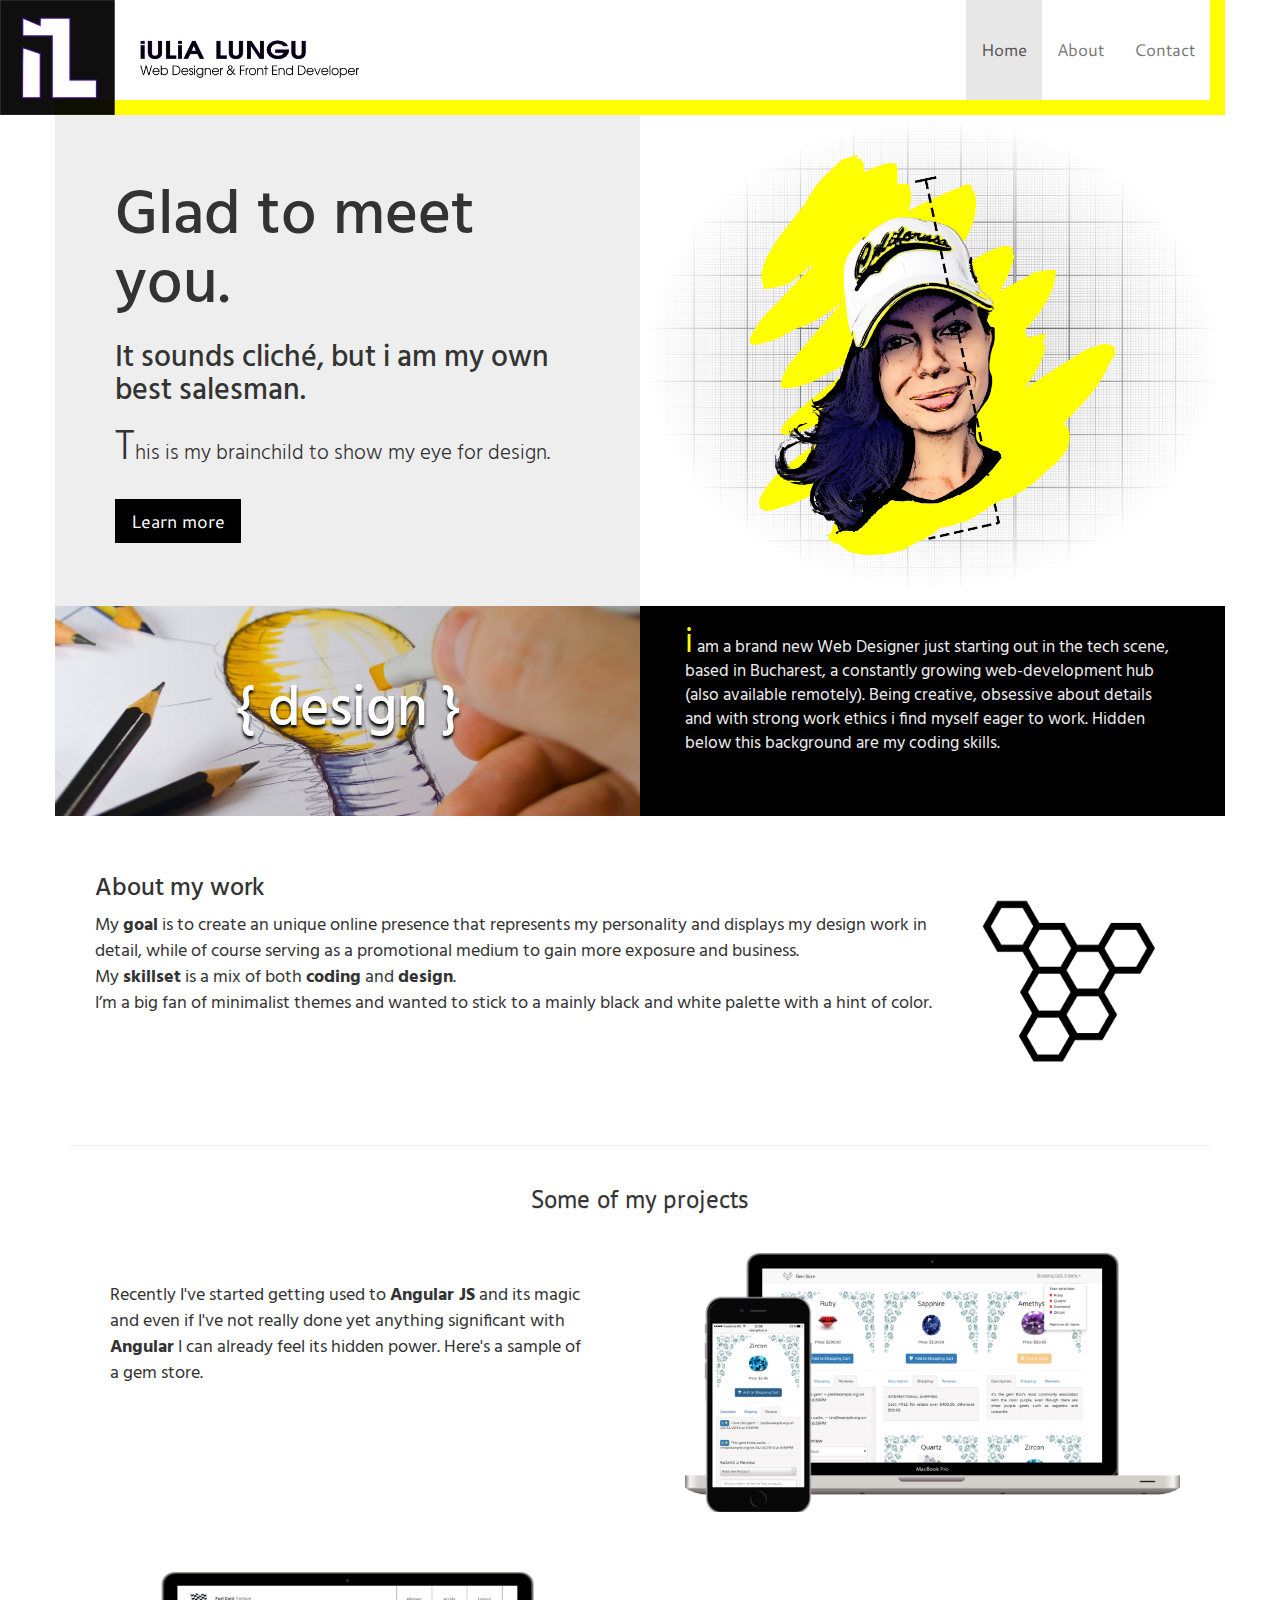
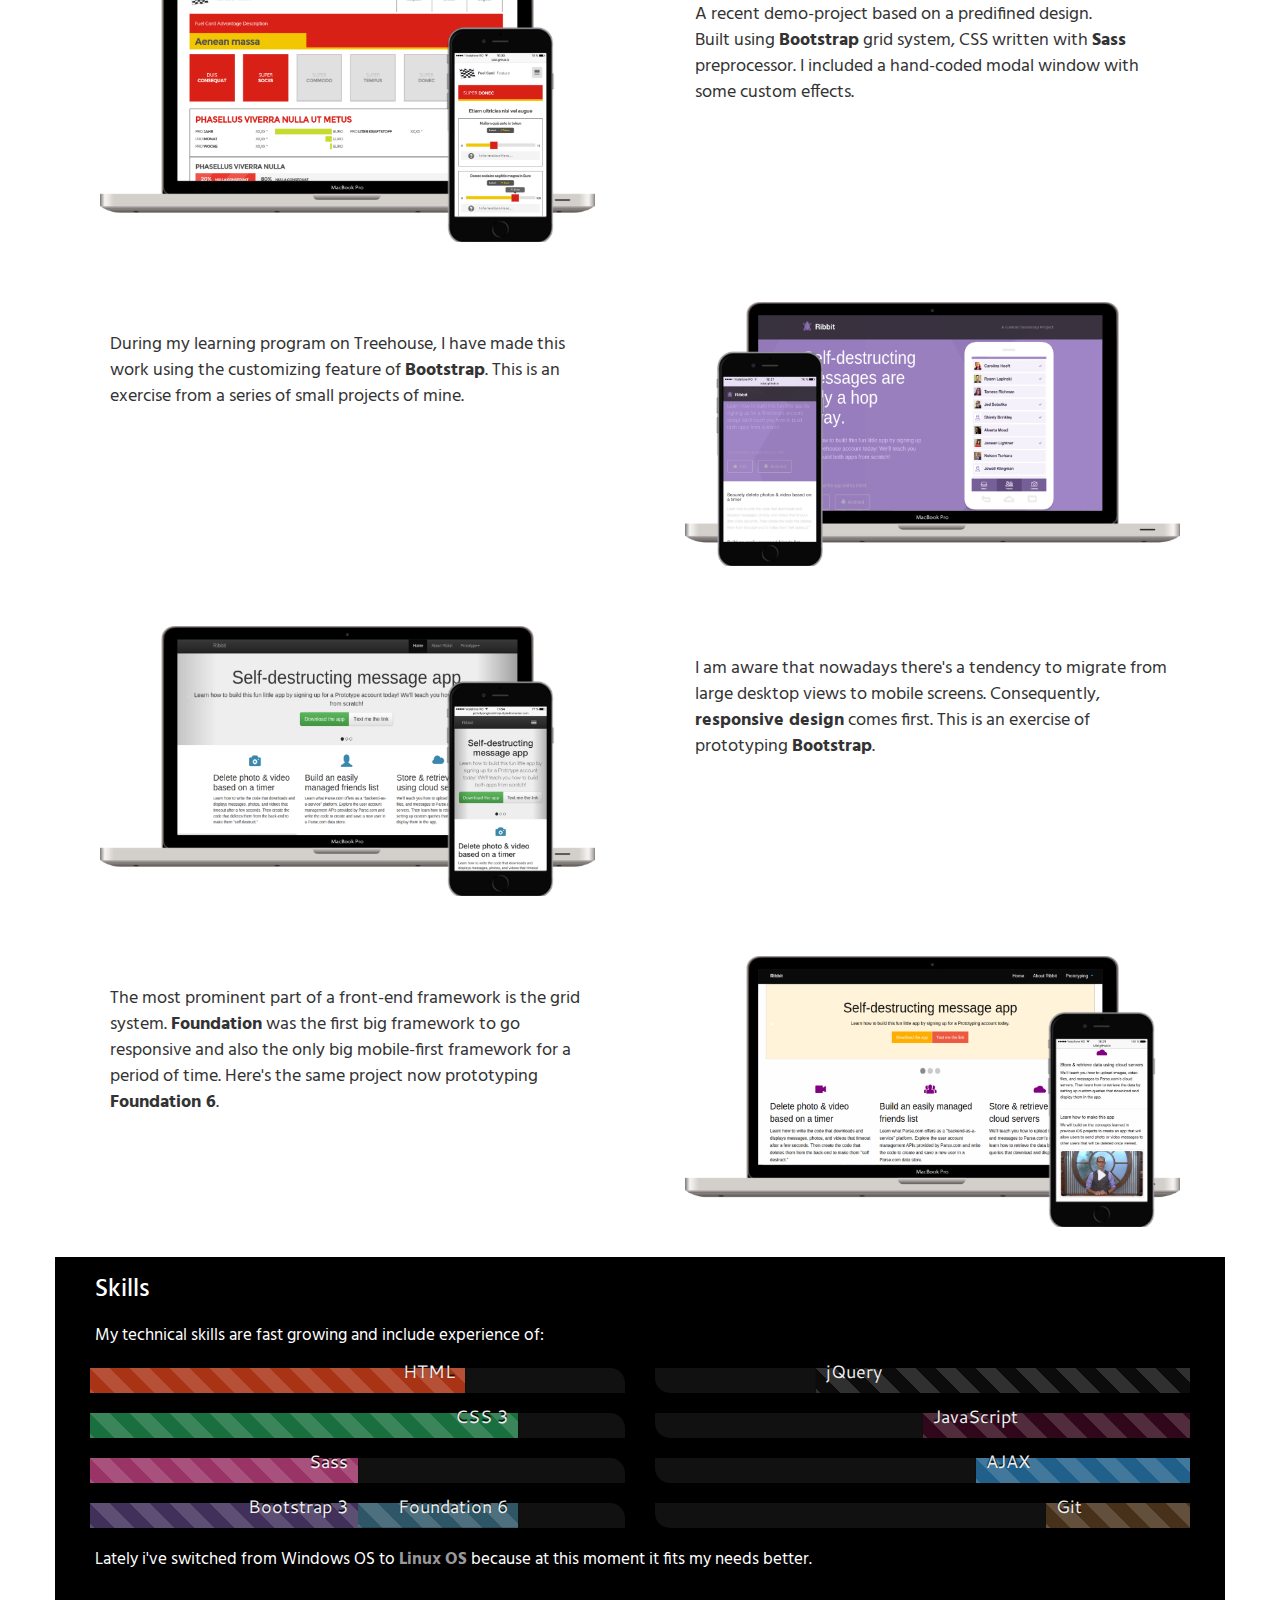
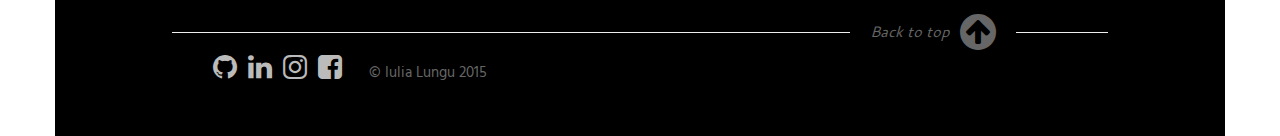
<file: index.html>
<!DOCTYPE html>
<html>
	<head>
		<meta charset="utf-8">
		<meta name="viewport" content="width=device-width, initial-scale=1.0">
		<title> Portfolio | Iulia Lungu </title>
		<link href="https://maxcdn.bootstrapcdn.com/bootstrap/3.3.5/css/bootstrap.min.css" rel="stylesheet"/>
		<link href="bootstrap.min.css" rel="stylesheet"/>
		<link rel="stylesheet" href="https://maxcdn.bootstrapcdn.com/font-awesome/4.5.0/css/font-awesome.min.css">
		<link href='https://fonts.googleapis.com/css?family=PT+Sans:400,700|Maven+Pro:400,700,500,900|Raleway:400,800,100,200,300,500,600,700|Cantarell:400,700|Hind:400,600,300,500,700' rel='stylesheet' type='text/css'>
		<link href="style.css" rel="stylesheet"/>
		<script src="https://code.jquery.com/jquery-1.11.3.min.js"></script>
		<script src="https://maxcdn.bootstrapcdn.com/bootstrap/3.3.5/js/bootstrap.min.js"></script>
		<script src="app.js"></script>
	</head>
	<body>
		<nav class="navbar navbar-default navbar-reset">
  			<div class="container-fluid container-fluid-max-width">
    			<!-- Brand and button for toggle when less than 768px -->
				    <div class="navbar-header">
				      <button type="button" id="nav-btn" class="navbar-toggle collapsed nav-btn" data-toggle="collapse" data-target="#nav" aria-expanded="false">
				        <i class="fa fa-chevron-down"></i>
				        <i class="fa fa-chevron-down"></i>
				      </button>
				      <a class="navbar-brand logo-link" href="index.html"><img src="img/logo-sm.png" alt="logo" class="logo-img hidden-xs"/><img src="img/logo-xs.png" alt="logo" class="logo-img visible-xs"/></a>
				    </div>

		    <!-- nav links -->
		    <div class="collapse navbar-collapse" id="nav" style="border: none;">
		    	<div class="container nav-border">
			      <ul class="nav navbar-nav navbar-right">
			        <li class="active">
				        <a href="index.html" class="page">
				        	<span class="glyphicon glyphicon-home page-icon"></span>Home<span class="sr-only">(current)</span></a>
			        </li>
			        <li>
			        	<a href="about.html" class="page"><span class="glyphicon glyphicon-user page-icon"></span>About</a>
			        </li>
			        <li>
			        	<a href="contact.html" class="page"><span class="glyphicon glyphicon-earphone page-icon"></span>Contact</a>
			        </li>
			      </ul> <!-- end nav -->
		    </div><!-- end navbar-collapse links -->
		  </div><!-- end container-fluid -->
		</nav> <!-- end Navbar -->

		<div class= "container">
				<div class="row">
					<div class="jumbotron-custom jumbotron col-xs-12 col-sm-6 col-md-6">
		  				<h1>Glad to meet you.</h1>
		  					<h2>It sounds cliché, but i am my own best salesman.</h2>
						<p style="z-index: 10000" class="hidden-xs">This is my brainchild to show my eye for design.</p>
		  				<p><a id = 'learn-more-btn' class="btn btn-primary btn-lg about-btn" href="#about" role="button">Learn more</a></p>
					</div> <!-- end jumbotron -->
					<div class="hidden-xs col-sm-6 col-md-6 portrait-bg">
						<img class="portrait img-responsive" src="img/portrait.png">
					</div>
				</div> <!-- end 1st row -->
				<div class="row about">
						<div id="carousel-example-generic" class="carousel slide carousel-bg col-xs-12 col-sm-6" data-ride="carousel">
						  <!-- Wrapper for slides -->
						  <div class="carousel-inner" role="listbox">
						    <div class="item active">
						      <div class="carousel-text">
						        <div class="c-text"><h2>{ design }</h2></div>
						      </div>
						    </div>
						    <div class="item">
						      <div class="carousel-text">
						      	<div class="c-text"><h2>< code ></h2></div>
						      </div>
						    </div>
						  </div>

						 
						 </div> <!-- end carousel-->
					
				
				
					<div id="about" class="col-xs-12 col-sm-6 pull-right about-text">
						<p>i am a brand new Web Designer just starting out in the tech scene,
						based in Bucharest, a constantly growing web-development hub (also available remotely).
						Being creative, obsessive about details and with strong work ethics i find myself eager to work.
						Hidden below this background are my coding skills.</p>
					</div>
				</div><!-- end 2nd row -->
						<div class="row goal hidden-xs">
						<h2>About my work</h2>
							<p>My <strong>goal</strong> is to create an unique online presence that represents my personality and displays my design work in detail, while of course serving as a promotional medium to gain more exposure and business.<br>
							My <strong>skillset</strong> is a mix of both <strong>coding</strong> and <strong>design</strong>.<br>
							I’m a big fan of minimalist themes and wanted to stick to a mainly black and white palette with a hint of color.</p>
							<img src="img/honeycomb.png" class="hidden-xs honeycomb">
						</div>
				<hr class="hidden-xs">
			<div class="row  projects">
				<h2 class="text-center">Some of my projects</h2>
				<div class="col-xs-12 col-sm-6  pull-right">
					<a href="http://iulial.github.io/GemStoreAngularJS/"><img src="img/gemstore.png" class="img-responsive project-pic"></a>
				</div>
				<div class="col-xs-12 col-sm-6">
					<p class="project-p">Recently I've started getting used to <strong>Angular JS</strong> and its magic and even if I've not really done yet anything significant with <strong>Angular</strong> I can already feel its hidden power. Here's a sample of a gem store.</p>
				</div>
			</div>
			<div class="row">
				<div class="col-xs-12 col-sm-6">
					<a href="http://iulial.github.io/Fuel-Demo/"><img src="img/fuel.png" class="img-responsive project-pic"></a>
				</div>
				<div class="col-xs-12 col-sm-6">
					<p class="project-p">A recent demo-project based on a predifined design.<br>
					Built using <strong>Bootstrap</strong> grid system, CSS written with <strong>Sass</strong> preprocessor. I included a hand-coded modal window with some custom effects. </p>
				</div>
			</div>
			
			<div class="row">
				<div class="col-xs-12 col-sm-6  pull-right">
					<a href="http://iulial.github.io/RibbitBootstrap/"><img src="img/ribbit.png" class="img-responsive project-pic"></a>
				</div>
				<div class="col-xs-12 col-sm-6">
					<p class="project-p">During my learning program on Treehouse, I have made this work using the customizing feature of <strong>Bootstrap</strong>. This is an exercise from a series of small projects of mine.</p>
				</div>
			</div>
			
			<div class="row">
				<div class="col-xs-12 col-sm-6">
					<a href="http://iulial.github.io/PrototypingBootstrap/"><img src="img/prototyping.png" class="img-responsive project-pic"></a>
				</div>
			
				<div class="col-xs-12 col-sm-6">
					<p class="project-p">
					 I am aware that nowadays there's a tendency to migrate from large desktop views to mobile screens. Consequently,<strong> responsive design</strong> comes first. This is an exercise of prototyping <strong>Bootstrap</strong>.</p>
				</div>
			</div>
			<div class="row">
				<div class="col-xs-12 col-sm-6 pull-right">
					<a href="http://iulial.github.io/PrototypingFoundation/"><img src="img/foundation.png" class="img-responsive project-pic"></a>
				</div>
			
				<div class="col-xs-12 col-sm-6">
					<p class="project-p">
					The most prominent part of a front-end framework is the grid system. <strong>Foundation</strong> was the first big framework to go responsive and also the only big mobile-first framework for a period of time. Here's the same project now prototyping <strong>Foundation 6</strong>.</p>
				</div>
			</div>
			

			<div class="row">
			<div class="col-xs-12 skills">
			<h2>Skills</h2>
			<p>My technical skills are fast growing and include experience of:</p>
					<div class="col-xs-12 col-sm-6 skill-column">
						<div class="progress skill-HTML">
						  <div class="progress-bar progress-bar-striped active skill-bar" role="progressbar" aria-valuenow="70" aria-valuemin="0" aria-valuemax="100" style="width: 70%">
						    <span>HTML</span>
						  </div>
						</div>
						<div class="progress skill-CSS">
						  <div class="progress-bar progress-bar-striped active skill-bar" role="progressbar" aria-valuenow="80" aria-valuemin="0" aria-valuemax="100" style="width: 80%">
						    <span>CSS&nbsp;3</span>
						  </div>
						</div>
						<div class="progress skill-Sass">
						  <div class="progress-bar progress-bar-striped active skill-bar" role="progressbar" aria-valuenow="50" aria-valuemin="0" aria-valuemax="100" style="width: 50%">
						    <span>Sass</span>
						  </div>
						</div>
						<div class="progress skill-Bootstrap">
						  <div class="progress-bar progress-bar-striped active skill-bar" role="progressbar" aria-valuenow="50" aria-valuemin="0" aria-valuemax="100" style="width: 50%">
						    <span>Bootstrap&nbsp;3</span>
						  </div>
							<div class="progress-bar progress-bar-striped active skill-bar-2 foundation" role="progressbar" aria-valuenow="30" aria-valuemin="0" aria-valuemax="100" style="width: 30%;">
						    <span>Foundation&nbsp;6</span>
						  </div>
						</div>
					</div>
					<div class="col-xs-12 col-sm-6 skill-column">
						<div class="progress skill-jQuery">
						  <div class="progress-bar progress-bar-striped active skill-bar pull-right" role="progressbar" aria-valuenow="70" aria-valuemin="0" aria-valuemax="100" style="width: 70%">
						    <span class="pull-left">jQuery</span>
						  </div>
						</div>
						<div class="progress skill-JS">
						  <div class="progress-bar progress-bar-striped active skill-bar pull-right" role="progressbar" aria-valuenow="50" aria-valuemin="0" aria-valuemax="100" style="width: 50%">
						    <span class="pull-left">JavaScript</span>
						  </div>
						</div>
						<div class="progress skill-AJAX">
						  <div class="progress-bar progress-bar-striped active skill-bar pull-right" role="progressbar" aria-valuenow="40" aria-valuemin="0" aria-valuemax="100" style="width: 40%">
						    <span class="pull-left">AJAX</span>
						  </div>
						</div>
						<div class="progress skill-Git">
						  <div class="progress-bar progress-bar-striped active skill-bar pull-right" role="progressbar" aria-valuenow="80" aria-valuemin="0" aria-valuemax="27" style="width: 27%">
						    <span class="pull-left">Git</span>
						  </div>
						</div>
					</div>
					<p>Lately i've switched from Windows OS to <strong>Linux OS</strong> because at this moment it fits my needs better.</p>
				</div> <!-- end skills -->
			</div> <!-- end skills row -->
			<div class="row footer text-center">
				<hr>
				<a href="#" class="arrow"><span>Back to top</span><i class="fa fa-arrow-circle-up"></i></a>
				<div class= "col-xs-12 col-sm-6">
					<a href="https://github.com/iuliaL" class="social-icon-link"><i class="fa fa-github"></i></a>
					<a href="https://www.linkedin.com/in/iulialungu" class="social-icon-link"><i class="fa fa-linkedin"></i></a>
					<a href="http://www.instagram.com/iucal/" class="social-icon-link"><i class="fa fa-instagram"></i></a>
					<a href="http://www.facebook.com/iuca.mariuca" class="social-icon-link"><i class="fa fa-facebook-square"></i></a>
					<span style="margin-left: 20px;">&copy; Iulia Lungu 2015</span>
				</div>
			</div>
		</div> <!--end container-->
		
		
		
	</body>
</html>
</file>
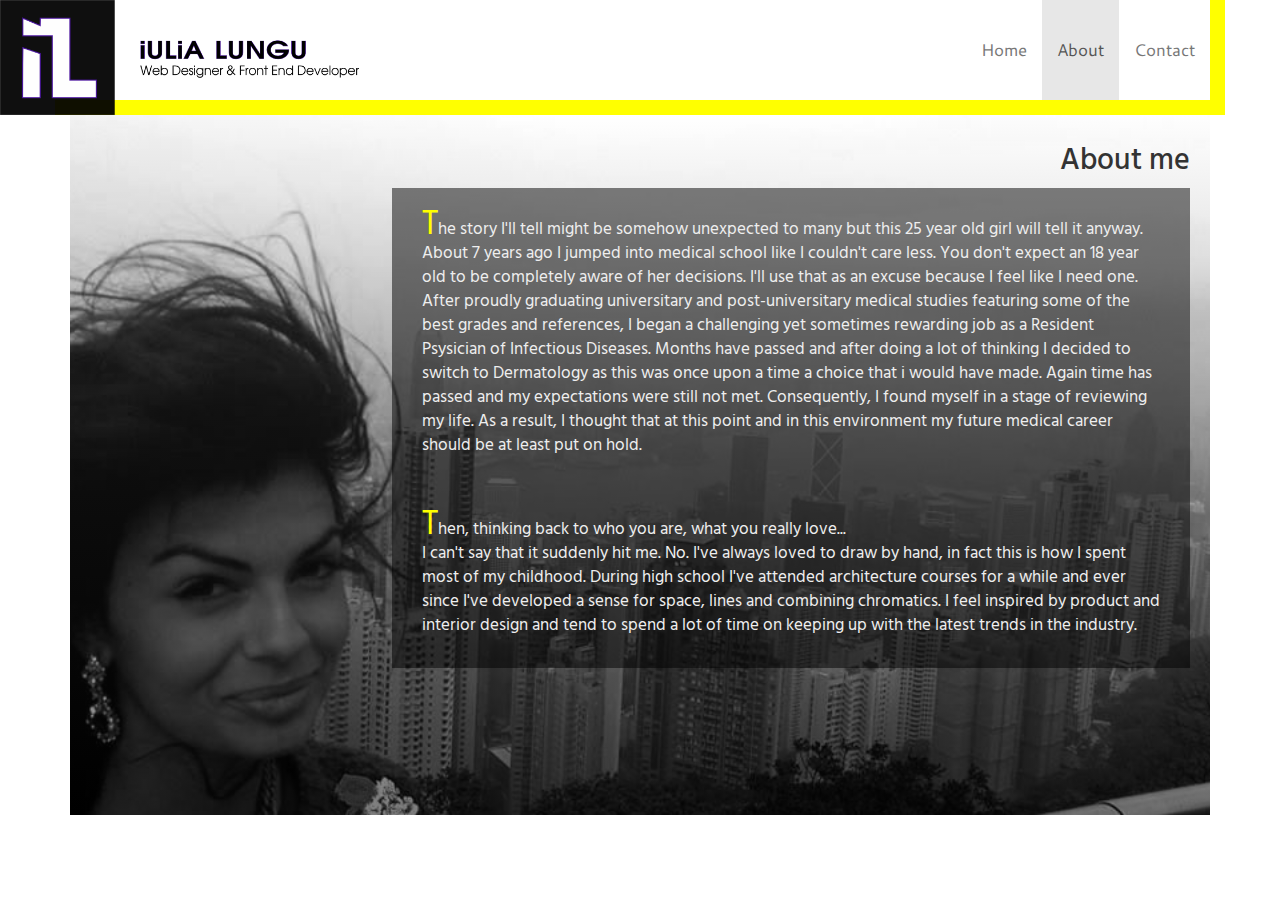
<file: about.html>
<!DOCTYPE html>
<html>
	<head>
		<meta charset="utf-8">
		<meta name="viewport" content="width=device-width, initial-scale=1.0">
		<title> Portfolio | Iulia Lungu </title>
		<link href="https://maxcdn.bootstrapcdn.com/bootstrap/3.3.5/css/bootstrap.min.css" rel="stylesheet"/>
		<link href="bootstrap.min.css" rel="stylesheet"/>
		<link rel="stylesheet" href="https://maxcdn.bootstrapcdn.com/font-awesome/4.5.0/css/font-awesome.min.css">
		<link href='https://fonts.googleapis.com/css?family=PT+Sans:400,700|Maven+Pro:400,700,500,900|Raleway:400,800,100,200,300,500,600,700|Cantarell:400,700|Hind:400,600,300,500,700' rel='stylesheet' type='text/css'>
		<link href="style.css" rel="stylesheet"/>
		<script src="https://code.jquery.com/jquery-1.11.3.min.js"></script>
		<script src="https://maxcdn.bootstrapcdn.com/bootstrap/3.3.5/js/bootstrap.min.js"></script>
		<script src="app.js"></script>
	</head>
	<body>
		<nav class="navbar navbar-default navbar-reset">
  			<div class="container-fluid container-fluid-max-width">
    			<!-- Brand and button for toggle when less than 768px -->
				    <div class="navbar-header">
				      <button type="button" id="nav-btn" class="navbar-toggle collapsed nav-btn" data-toggle="collapse" data-target="#nav" aria-expanded="false">
				        <i class="fa fa-chevron-down"></i>
				        <i class="fa fa-chevron-down"></i>
				      </button>
				      <a class="navbar-brand logo-link" href="index.html"><img src="img/logo-sm.png" alt="logo" class="logo-img hidden-xs"/><img src="img/logo-xs.png" alt="logo" class="logo-img visible-xs"/></a>
				    </div>

		    <!-- nav links -->
		    <div class="collapse navbar-collapse" id="nav" style="border: none;">
		    	<div class="container nav-border">
			      <ul class="nav navbar-nav navbar-right">
			        <li>
				        <a href="index.html" class="page">
				        	<span class="glyphicon glyphicon-home page-icon"></span>Home<span class="sr-only">(current)</span></a>
			        </li>
			        <li  class="active">
			        	<a href="about.html" class="page"><span class="glyphicon glyphicon-user page-icon"></span>About</a>
			        </li>
			        <li>
			        	<a href="contact.html" class="page"><span class="glyphicon glyphicon-earphone page-icon"></span>Contact</a>
			        </li>
			      </ul> <!-- end nav -->
		    </div><!-- end navbar-collapse links -->
		  </div><!-- end container-fluid -->
		</nav> <!-- end Navbar -->

		<div class="container"> 
			<div class="wrapper">
			<h1 class='about-title text-right hidden-xs'>About me</h1>
				<div class="story">
					<p>The story I'll tell might be somehow unexpected to many but this 25 year old girl will tell it anyway.<br>About 7 years ago I jumped into medical school like I couldn't care less. You don't expect an 18 year old to be completely aware of her decisions. I'll use that as an excuse because I feel like I need one.<br> After proudly graduating universitary and post-universitary medical studies featuring some of the best grades and references, I began a challenging yet sometimes rewarding job as a Resident Psysician of Infectious Diseases. Months have passed and after doing a lot of thinking I decided to switch to Dermatology as this was once upon a time a choice that i would have made. Again time has passed and my expectations were still not met. Consequently, I found myself in a stage of reviewing my life. As a result, I thought that at this point and in this environment my future medical career should be at least put on hold. </p>
					<p>Then, thinking back to who you are, what you really love...<br>
					I can't say that it suddenly hit me. No. I've always loved to draw by hand, in fact this is how I spent most of my childhood. During high school I've attended architecture courses for a while and ever since I've developed a sense for space, lines and combining chromatics. I feel inspired by product and interior design and tend to spend a lot of time on keeping up with the latest trends in the industry.
					</p>
				</div>
			</div>
		</div><!--end container-->
		
		
		</body>
</html>
</file>
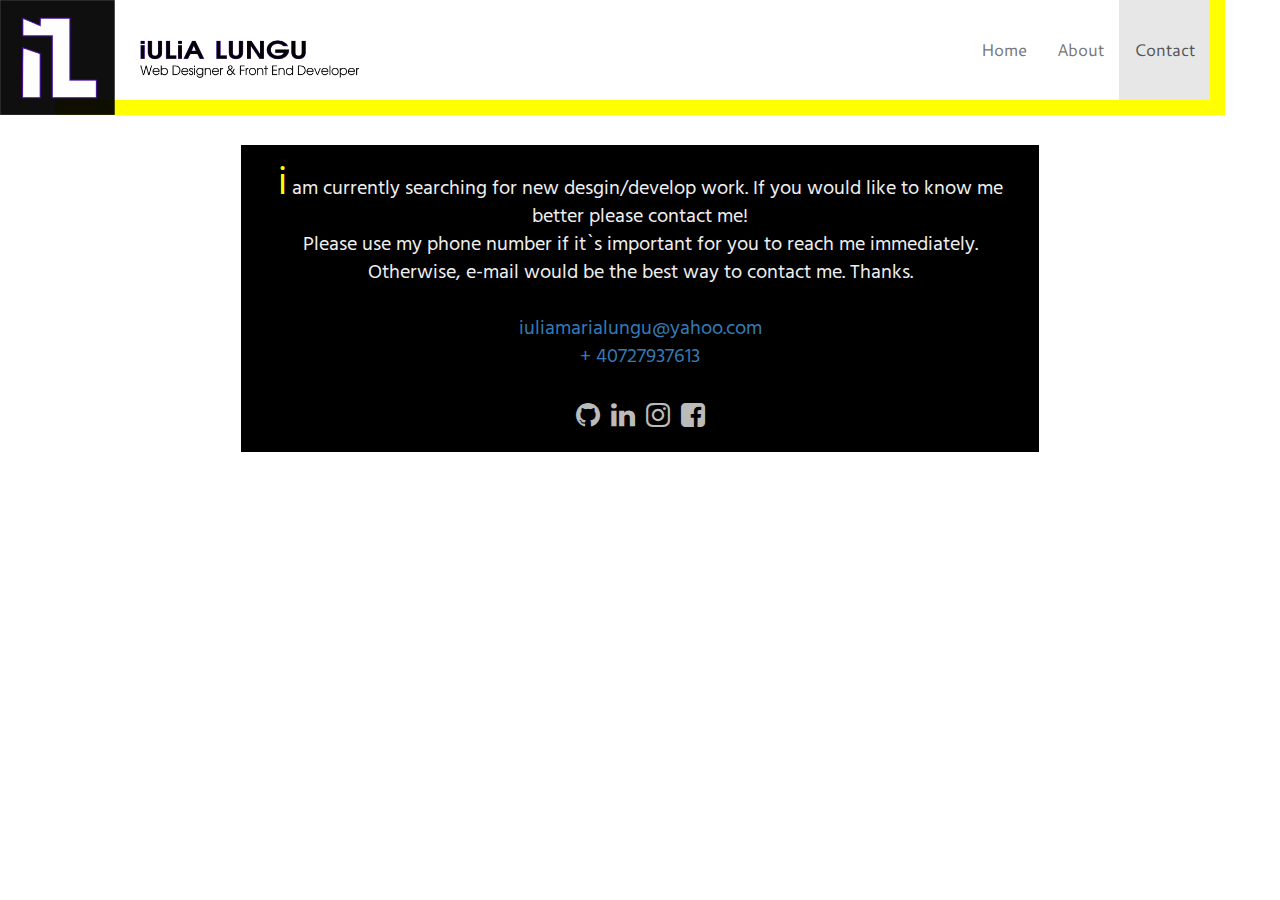
<file: contact.html>
<!DOCTYPE html>
<html>
	<head>
		<meta charset="utf-8">
		<meta name="viewport" content="width=device-width, initial-scale=1.0">
		<title> Portfolio | Iulia Lungu </title>
		<link href="https://maxcdn.bootstrapcdn.com/bootstrap/3.3.5/css/bootstrap.min.css" rel="stylesheet"/>
		<link href="bootstrap.min.css" rel="stylesheet"/>
		<link rel="stylesheet" href="https://maxcdn.bootstrapcdn.com/font-awesome/4.5.0/css/font-awesome.min.css">
		<link href='https://fonts.googleapis.com/css?family=PT+Sans:400,700|Maven+Pro:400,700,500,900|Raleway:400,800,100,200,300,500,600,700|Cantarell:400,700|Hind:400,600,300,500,700' rel='stylesheet' type='text/css'>
		<link href="style.css" rel="stylesheet"/>
		<script src="https://code.jquery.com/jquery-1.11.3.min.js"></script>
		<script src="https://maxcdn.bootstrapcdn.com/bootstrap/3.3.5/js/bootstrap.min.js"></script>
		<script src="app.js"></script>
	</head>
	<body>
		<nav class="navbar navbar-default navbar-reset">
  			<div class="container-fluid container-fluid-max-width">
    			<!-- Brand and button for toggle when less than 768px -->
				    <div class="navbar-header">
				      <button type="button" id="nav-btn" class="navbar-toggle collapsed nav-btn" data-toggle="collapse" data-target="#nav" aria-expanded="false">
				        <i class="fa fa-chevron-down"></i>
				        <i class="fa fa-chevron-down"></i>
				      </button>
				      <a class="navbar-brand logo-link" href="index.html"><img src="img/logo-sm.png" alt="logo" class="logo-img hidden-xs"/><img src="img/logo-xs.png" alt="logo" class="logo-img visible-xs"/></a>
				    </div>

		    <!-- nav links -->
		    <div class="collapse navbar-collapse" id="nav" style="border: none;">
		    	<div class="container nav-border">
			      <ul class="nav navbar-nav navbar-right">
			        <li>
				        <a href="index.html" class="page">
				        	<span class="glyphicon glyphicon-home page-icon"></span>Home<span class="sr-only">(current)</span></a>
			        </li>
			        <li>
			        	<a href="about.html" class="page"><span class="glyphicon glyphicon-user page-icon"></span>About</a>
			        </li>
			        <li  class="active">
			        	<a href="contact.html" class="page"><span class="glyphicon glyphicon-earphone page-icon"></span>Contact</a>
			        </li>
			      </ul> <!-- end nav -->
		    </div><!-- end navbar-collapse links -->
		  </div><!-- end container-fluid -->
		</nav> <!-- end Navbar -->

		<div class= "container">
			<address class="contact-wrap">
			<p>i am currently searching for new desgin/develop work. If you would like to know me better please contact me!<br>
	Please use my phone number if it`s important for you to reach me immediately. Otherwise, e-mail would be the best way to contact me. Thanks.<br>
			<br>
			
				<a href="mailto:iuliamarialungu@yahoo.com">iuliamarialungu@yahoo.com</a><br> 
				<a href="tel:+40727937613"> + 40727937613</a>
			</p>
			<div class="text-center">
					<a href="http://github.com/iuliaL" class="social-icon-link"><i class="fa fa-github"></i></a>
					<a href="http://www.linkedin.com/in/iulialungu" class="social-icon-link"><i class="fa fa-linkedin"></i></a>
					<a href="http://www.instagram.com/iucal/" class="social-icon-link"><i class="fa fa-instagram"></i></a>
					<a href="http://www.facebook.com/iuca.mariuca" class="social-icon-link"><i class="fa fa-facebook-square"></i></a>

			</div>
			</address>
		</div>
		</body>
</html>
</file>
<file: style.css>
.container-fluid-max-width {
  max-width: 1370px;
  margin: auto; }

.vertical-middle {
  position: absolute;
  top: 50%;
  transform: translateY(-50%); }

/*--------------------------------Base Styles*/
body {
  margin: 0;
  padding: 0;
  font-family: "Hind", sans-serif; }

/*--------------------------------Navbar */
.navbar-reset {
  border: none;
  margin-bottom: 0px;
  font-family: "Cantarell", sans-serif;
  font-weight: 500;
  font-size: 1.2em;
  background: #fff; }
  @media (max-width: 768px) {
    .navbar-reset {
      border-bottom: 15px solid #FFFF00;
      border-right: 15px solid #FFFF00; } }
  @media (width: 768px) {
    .navbar-reset {
      margin-right: -15px; } }

@media (min-width: 769px) {
  .nav-border {
    border-bottom: 15px solid #FFFF00;
    border-right: 15px solid #FFFF00; } }

.page-icon {
  display: none;
  opacity: 0;
  margin-right: 10px;
  color: #000; }

.nav-btn {
  margin-bottom: 0;
  margin-top: 0;
  margin-right: 0;
  padding: 36px 15px;
  border: none; }
  .nav-btn:focus, .nav-btn:hover {
    border-radius: 0;
    background-color: #eee !important; }
  .nav-btn i {
    display: block;
    font-size: 1.5em;
    color: #000; }
    .nav-btn i:first-child {
      font-size: 0.8em;
      font-weight: 700;
      margin-bottom: -10px; }

.logo-link {
  padding: 0; }

.logo-img {
  height: 115px; }

/*--- Jumbotron------------*/
.jumbotron-custom {
  margin-bottom: 0;
  border-radius: 0 !important; }
  @media (max-width: 767px) {
    .jumbotron-custom {
      padding: 30px; } }
  .jumbotron-custom p {
    margin-top: 30px; }
    .jumbotron-custom p::first-letter {
      font-size: 200%;
      color: #333;
      line-height: 0.5; }
  @media (max-width: 992px) {
    .jumbotron-custom h1 {
      font-size: 30px; }
    .jumbotron-custom h2 {
      font-size: 20px; }
    .jumbotron-custom p {
      position: relative;
      z-index: 1000;
      font-size: 15px; } }
  .jumbotron-custom .about-btn {
    background-color: #000;
    border-radius: 0;
    font-family: Cantarell;
    border: none;
    position: relative;
    z-index: 1000; }
    .jumbotron-custom .about-btn:hover {
      border: none;
      color: #999;
      text-shadow: 0 1px 0 #333; }

/*Portrait------------*/
.portrait-bg {
  background: radial-gradient(rgba(155, 155, 155, 0.1) 10%, white 70%), url(img/graph-paper.jpg) repeat;
  background-size: contain; }

.portrait {
  padding: 40px 40px;
  max-height: 480px;
  margin: auto; }

/*--- About section------------*/
.about {
  background: #000; }

/*----Carousel------------*/
.carousel-bg {
  background-image: linear-gradient(to right, rgba(255, 255, 255, 0), rgba(0, 0, 0, 0.3)), url(img/designer.jpg);
  background-position: center;
  background-repeat: no-repeat;
  background-size: cover;
  overflow: hidden;
  padding-right: 0;
  padding-left: 0;
  height: 210px; }
  @media (max-width: 992px) {
    .carousel-bg {
      height: 300px; } }

.carousel-text {
  text-align: center; }
  .carousel-text .c-text {
    position: relative; }
    .carousel-text .c-text h2 {
      margin: 0;
      line-height: 210px;
      font-size: 4em;
      font-family: "Hind", sans-serif;
      color: #fff;
      text-shadow: 0px 3px 3px #000; }
      @media (max-width: 992px) {
        .carousel-text .c-text h2 {
          line-height: 300px; } }

.carousel-indicators {
  display: none; }

.about-text {
  background: #000;
  z-index: 1000; }
  .about-text p {
    font-size: 1.2em;
    padding: 30px;
    color: #eee;
    margin-bottom: 0; }
    .about-text p::first-letter {
      font-size: 200%;
      color: #FFFF00;
      line-height: 0.5; }

/*--- Goal section------------*/
.goal {
  padding: 40px; }
  .goal h2 {
    font-size: 25px; }
  .goal p {
    font-size: 1.3em;
    font-family: "Hind", sans-serif;
    color: #333;
    display: inline-block; }
    @media (min-width: 768px) {
      .goal p {
        width: 70%;
        padding-right: 20px; } }
    @media (min-width: 992px) {
      .goal p {
        width: 80%; } }
  .goal .honeycomb {
    vertical-align: top; }
    @media (min-width: 768px) {
      .goal .honeycomb {
        width: 28%;
        margin-top: 0px; } }
    @media (min-width: 992px) {
      .goal .honeycomb {
        width: 18%;
        margin-top: -30px; } }

/*--- Skills section------------*/
.skills {
  background: #000;
  padding: 20px; }
  .skills h2 {
    margin: 0 20px;
    color: #fff;
    font-size: 25px; }
  .skills strong {
    color: #999; }
  .skills p {
    font-size: 1.2em;
    margin: 20px 20px;
    color: #fff; }

.skill-HTML {
  background-color: #111;
  border-radius: 0;
  border-bottom-left-radius: 15px;
  border-top-right-radius: 15px;
  box-shadow: none;
  height: 25px;
  overflow: visible; }
  .skill-HTML .skill-bar {
    background-color: #a93315;
    box-shadow: 0 -2px 1px black;
    line-height: 7px;
    text-align: right;
    padding-right: 10px;
    padding-left: 10px; }
  .skill-HTML .skill-bar-2 {
    background-color: #e7603d;
    line-height: 7px;
    text-align: right;
    padding-right: 10px;
    padding-left: 10px; }
  .skill-HTML span {
    font-size: 1.5em;
    font-family: Cantarell;
    font-weight: 400;
    text-shadow: 0 -2px 1px black;
    color: #eee; }

.skill-CSS {
  background-color: #111;
  border-radius: 0;
  border-bottom-left-radius: 15px;
  border-top-right-radius: 15px;
  box-shadow: none;
  height: 25px;
  overflow: visible; }
  .skill-CSS .skill-bar {
    background-color: #19703e;
    box-shadow: 0 -2px 1px black;
    line-height: 7px;
    text-align: right;
    padding-right: 10px;
    padding-left: 10px; }
  .skill-CSS .skill-bar-2 {
    background-color: #2cc36b;
    line-height: 7px;
    text-align: right;
    padding-right: 10px;
    padding-left: 10px; }
  .skill-CSS span {
    font-size: 1.5em;
    font-family: Cantarell;
    font-weight: 400;
    text-shadow: 0 -2px 1px black;
    color: #eee; }

.skill-Sass {
  background-color: #111;
  border-radius: 0;
  border-bottom-left-radius: 15px;
  border-top-right-radius: 15px;
  box-shadow: none;
  height: 25px;
  overflow: visible; }
  .skill-Sass .skill-bar {
    background-color: #9a3366;
    box-shadow: 0 -2px 1px black;
    line-height: 7px;
    text-align: right;
    padding-right: 10px;
    padding-left: 10px; }
  .skill-Sass .skill-bar-2 {
    background-color: #cc6699;
    line-height: 7px;
    text-align: right;
    padding-right: 10px;
    padding-left: 10px; }
  .skill-Sass span {
    font-size: 1.5em;
    font-family: Cantarell;
    font-weight: 400;
    text-shadow: 0 -2px 1px black;
    color: #eee; }

.skill-Bootstrap {
  background-color: #111;
  border-radius: 0;
  border-bottom-left-radius: 15px;
  border-top-right-radius: 15px;
  box-shadow: none;
  height: 25px;
  overflow: visible; }
  .skill-Bootstrap .skill-bar {
    background-color: #40305a;
    box-shadow: 0 -2px 1px black;
    line-height: 7px;
    text-align: right;
    padding-right: 10px;
    padding-left: 10px; }
  .skill-Bootstrap .skill-bar-2 {
    background-color: #2e5667;
    line-height: 7px;
    text-align: right;
    padding-right: 10px;
    padding-left: 10px; }
  .skill-Bootstrap span {
    font-size: 1.5em;
    font-family: Cantarell;
    font-weight: 400;
    text-shadow: 0 -2px 1px black;
    color: #eee; }

.skill-jQuery {
  background-color: #111;
  border-radius: 0;
  border-bottom-left-radius: 15px;
  border-top-right-radius: 15px;
  box-shadow: none;
  height: 25px;
  overflow: visible; }
  .skill-jQuery .skill-bar {
    background-color: #0c0c0c;
    box-shadow: 0 -2px 1px black;
    line-height: 7px;
    text-align: right;
    padding-right: 10px;
    padding-left: 10px; }
  .skill-jQuery .skill-bar-2 {
    background-color: #3f3f3f;
    line-height: 7px;
    text-align: right;
    padding-right: 10px;
    padding-left: 10px; }
  .skill-jQuery span {
    font-size: 1.5em;
    font-family: Cantarell;
    font-weight: 400;
    text-shadow: 0 -2px 1px black;
    color: #eee; }

.skill-AJAX {
  background-color: #111;
  border-radius: 0;
  border-bottom-left-radius: 15px;
  border-top-right-radius: 15px;
  box-shadow: none;
  height: 25px;
  overflow: visible; }
  .skill-AJAX .skill-bar {
    background-color: #20608b;
    box-shadow: 0 -2px 1px black;
    line-height: 7px;
    text-align: right;
    padding-right: 10px;
    padding-left: 10px; }
  .skill-AJAX .skill-bar-2 {
    background-color: #3e97d3;
    line-height: 7px;
    text-align: right;
    padding-right: 10px;
    padding-left: 10px; }
  .skill-AJAX span {
    font-size: 1.5em;
    font-family: Cantarell;
    font-weight: 400;
    text-shadow: 0 -2px 1px black;
    color: #eee; }

.skill-JS {
  background-color: #111;
  border-radius: 0;
  border-bottom-left-radius: 15px;
  border-top-right-radius: 15px;
  box-shadow: none;
  height: 25px;
  overflow: visible; }
  .skill-JS .skill-bar {
    background-color: #31071b;
    box-shadow: 0 -2px 1px black;
    line-height: 7px;
    text-align: right;
    padding-right: 10px;
    padding-left: 10px; }
  .skill-JS .skill-bar-2 {
    background-color: #8a144b;
    line-height: 7px;
    text-align: right;
    padding-right: 10px;
    padding-left: 10px; }
  .skill-JS span {
    font-size: 1.5em;
    font-family: Cantarell;
    font-weight: 400;
    text-shadow: 0 -2px 1px black;
    color: #eee; }

.skill-Git {
  background-color: #111;
  border-radius: 0;
  border-bottom-left-radius: 15px;
  border-top-right-radius: 15px;
  box-shadow: none;
  height: 25px;
  overflow: visible; }
  .skill-Git .skill-bar {
    background-color: #47311b;
    box-shadow: 0 -2px 1px black;
    line-height: 7px;
    text-align: right;
    padding-right: 10px;
    padding-left: 10px; }
  .skill-Git .skill-bar-2 {
    background-color: #926437;
    line-height: 7px;
    text-align: right;
    padding-right: 10px;
    padding-left: 10px; }
  .skill-Git span {
    font-size: 1.5em;
    font-family: Cantarell;
    font-weight: 400;
    text-shadow: 0 -2px 1px black;
    color: #eee; }

/*--- Projects ------------*/
.projects h2 {
  font-size: 25px;
  font-family: "PT Sans", sans-serif;
  text-shadow: 0px 1px 1px #ddd; }
  @media (max-width: 767px) {
    .projects h2 {
      margin-top: 30px;
      margin-bottom: 0px; } }

@media (max-width: 768px) {
  .project-p {
    margin: 0 20px 20px; } }
@media (min-width: 768px) {
  .project-p {
    margin: 20px;
    margin-top: 40px;
    font-size: 1.1em; } }
@media (min-width: 1200px) {
  .project-p {
    font-size: 1.3em;
    margin: 40px;
    margin-top: 60px; } }

.project-pic {
  padding: 30px;
  transition: all .3s ease; }
  .project-pic:hover, .project-pic:focus, .project-pic:active {
    -webkit-filter: drop-shadow(2px 2px 10px #333);
    -webkit-transform: scale(1.03);
    transform: scale(1.03);
    transition: all .3s ease; }

/*--- Footer------------*/
.footer {
  background: #000;
  padding-bottom: 40px; }
  .footer hr {
    width: 80%; }
  .footer span {
    font-size: 1.1em;
    color: #666; }

.arrow {
  font-style: italic;
  color: #666;
  font-family: "Cantarell", sans-serif;
  padding: 20px;
  position: relative;
  bottom: 43px;
  background: black;
  line-height: 3em; }
  .arrow i {
    font-size: 3em;
    vertical-align: bottom;
    padding-left: 10px; }
  .arrow:hover {
    color: white; }

a[class="social-icon-link"] {
  padding: 4px; }
  a[class="social-icon-link"] i {
    font-size: 2em;
    color: #bbb; }
    a[class="social-icon-link"] i:hover, a[class="social-icon-link"] i:focus {
      color: #e6e600; }

/*-----------------------------------------page specific*/
.wrapper {
  position: relative;
  min-height: 700px;
  background: linear-gradient(to top, rgba(0, 0, 0, 0.5), rgba(255, 255, 255, 0.1)), url(img/hongkong.jpg) no-repeat 70% 35% fixed;
  background-size: cover; }
  @media (max-width: 767px) {
    .wrapper {
      background: linear-gradient(to top, rgba(0, 0, 0, 0.5), rgba(255, 255, 255, 0.1)), url(img/hongkong.jpg) no-repeat 10% 0 fixed;
      background-size: cover;
      margin-left: -15px;
      margin-right: -15px; } }

.about-title {
  padding-top: 30px;
  margin-top: 0;
  margin-right: 20px;
  font-size: 30px; }

.story {
  background-color: rgba(0, 0, 0, 0.5); }
  @media (min-width: 992px) {
    .story {
      position: absolute;
      right: 20px;
      width: 70%;
      margin-right: 0; } }
  .story p {
    font-size: 1.2em;
    padding: 30px;
    color: #eee;
    margin-bottom: 0; }
    .story p::first-letter {
      font-size: 200%;
      color: #FFFF00;
      line-height: 0.5; }

.contact-wrap {
  background-color: #000;
  margin: 30px auto;
  padding-bottom: 20px; }
  @media (min-width: 768px) {
    .contact-wrap {
      width: 70%;
      text-align: center; } }
  .contact-wrap p {
    font-size: 1.4em;
    padding: 30px;
    color: #eee;
    margin-bottom: 0; }
    .contact-wrap p::first-letter {
      font-size: 200%;
      color: #FFFF00;
      line-height: 0.5; }
  .contact-wrap a:focus {
    color: rgba(255, 255, 255, 0.7); }

/*# sourceMappingURL=style.css.map */
</file>
